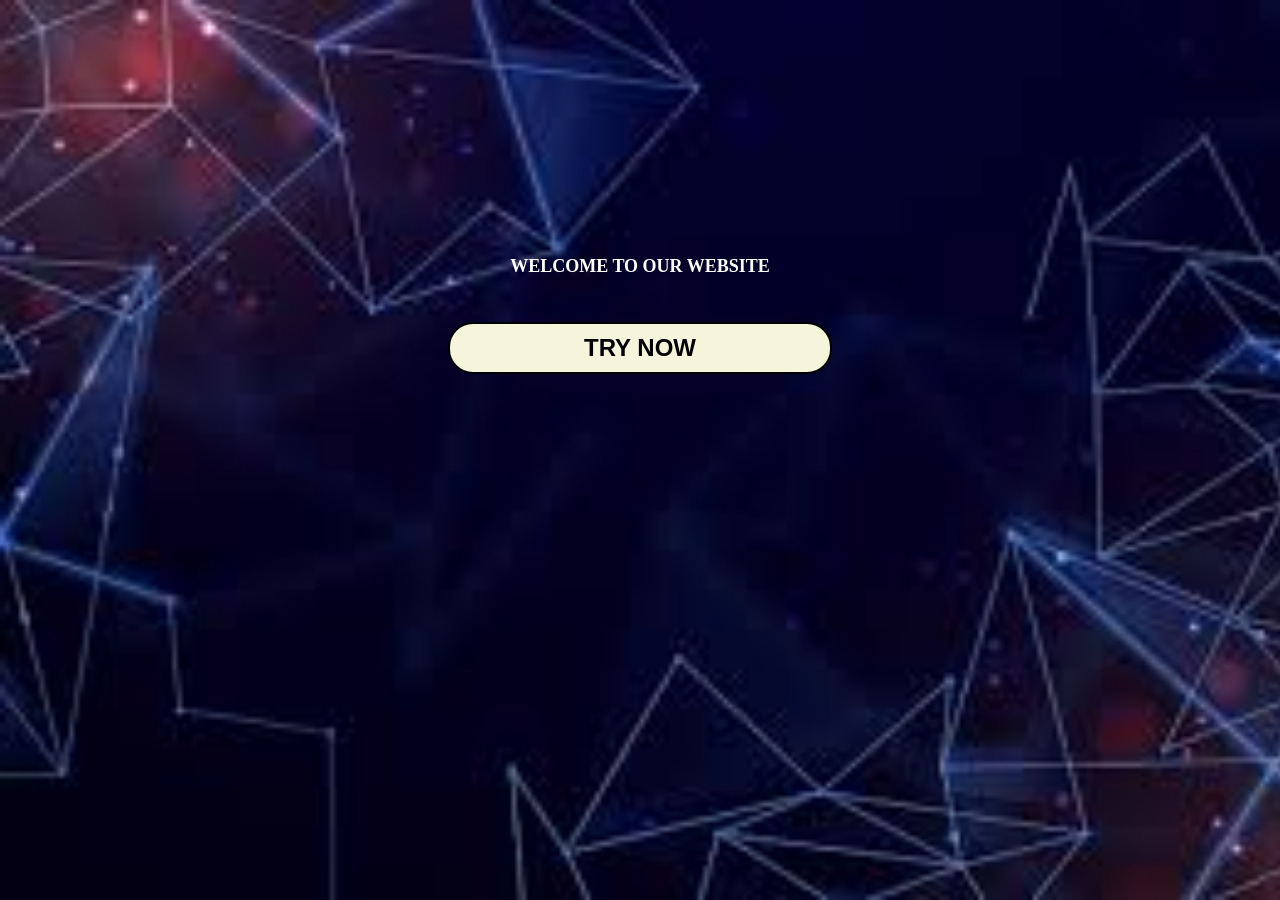
<file: Index.html>
<!DOCTYPE html>
<html lang="en">
<head>
    <meta charset="UTF-8">
    <meta name="viewport" content="width=device-width, initial-scale=1.0">
    <title>entrypage</title>
    <link rel="stylesheet" href="entry.css">
</head>
<body>
    
    
        <h2>WELCOME TO OUR WEBSITE</h2>
        
    <a href="login.html"></div><button for="get started"> TRY NOW </button></a>

        
    
</body>
</html>
</file>
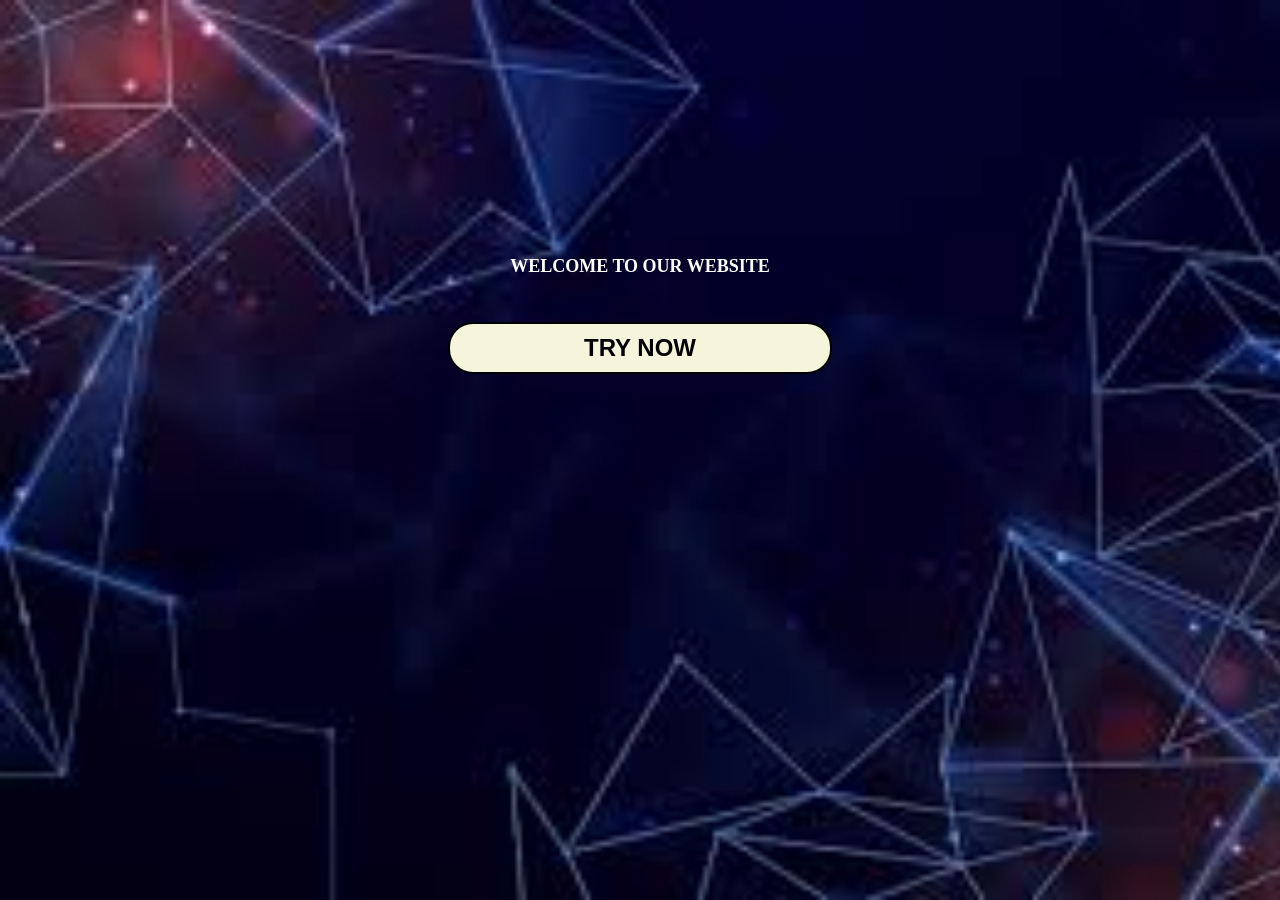
<file: entry.html>
<!DOCTYPE html>
<html lang="en">
<head>
    <meta charset="UTF-8">
    <meta name="viewport" content="width=device-width, initial-scale=1.0">
    <title>entrypage</title>
    <link rel="stylesheet" href="entry.css">
</head>
<body>
    
    
        <h2>WELCOME TO OUR WEBSITE</h2>
        
    <a href="login.html"></div><button for="get started"> TRY NOW </button></a>

        
    
</body>
</html>
</file>
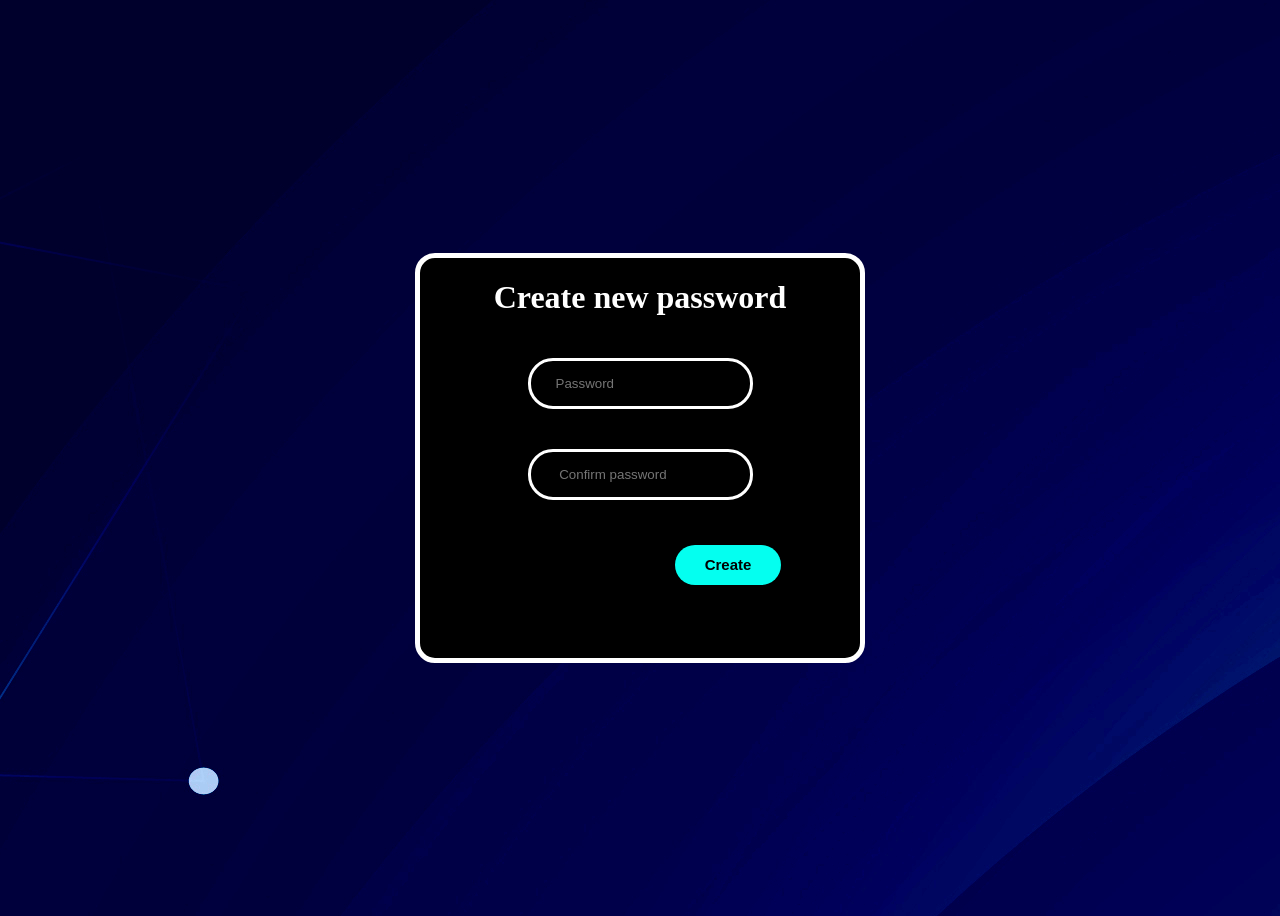
<file: forget.html>
<!DOCTYPE html>
<html lang="en">
<head>
    <meta charset="UTF-8">
    <meta name="viewport" content="width=device-width, initial-scale=1.0">
    <title>www.changepassword.com</title>
    <link rel="stylesheet" href="forget.css">
</head>
<body>
    <form>
        <h1>Create new password</h1>
        
            <input type="password" class="password" placeholder="Password" required><br>
        <input type="password" class="password" placeholder=" Confirm password" required><br>

        
        
        <div class="submit">
            <button class="btn">Create</button>
        </div>
            
        
        
    </form>
    
</body>
</html>
</file>
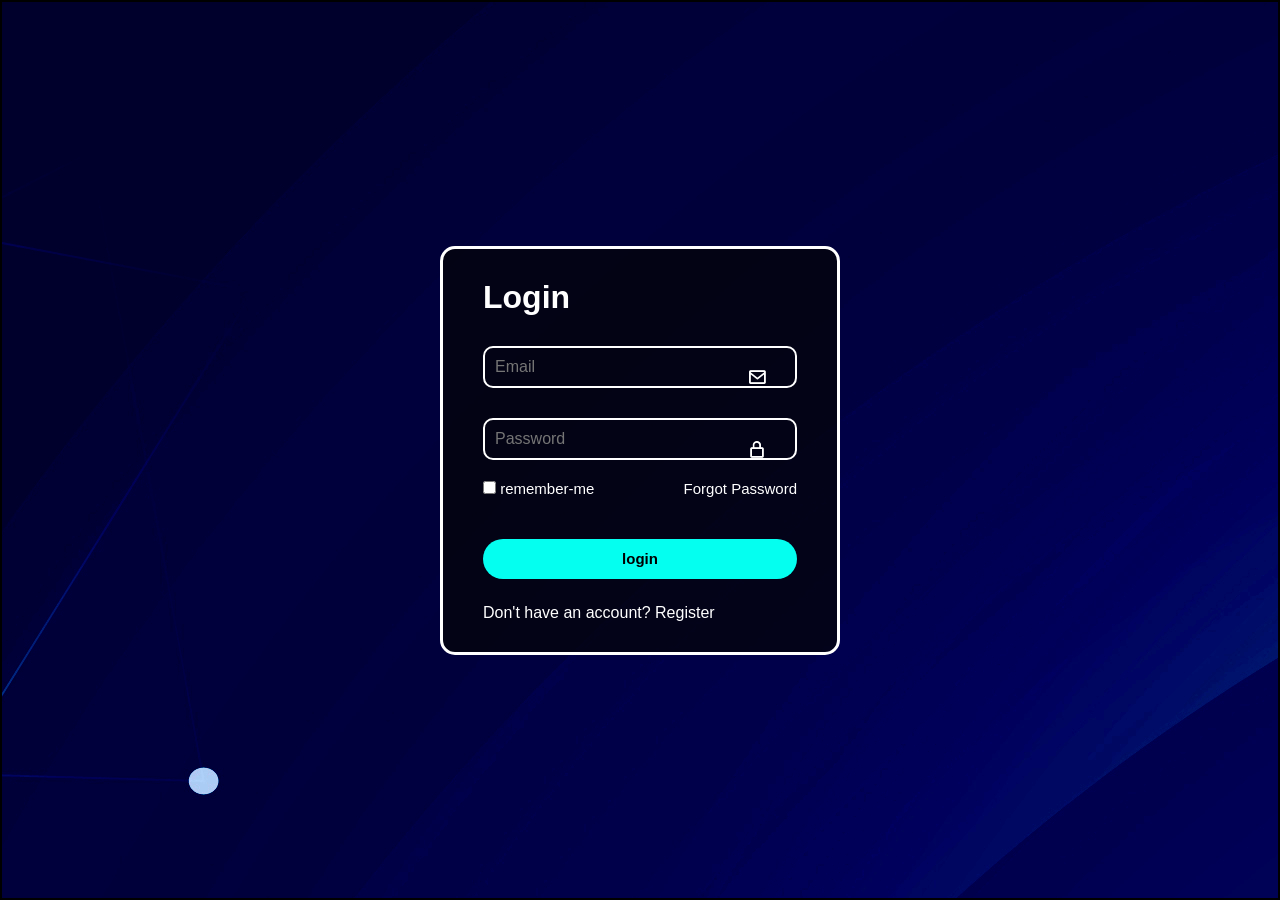
<file: login.html>
<!DOCTYPE html>
<html lang="en">
<head>
    <meta charset="UTF-8">
    <meta name="viewport" content="width=device-width, initial-scale=1.0">
    <title>www.login.co.ag</title>
    <link rel="stylesheet" href="login.css">
    <!--boxin icons-->
    <link href='https://unpkg.com/boxicons@2.1.4/css/boxicons.min.css' rel='stylesheet'>
</head>
<body>
    <div class="container">
        <form action="#">
            <h1>Login</h1>
            <div class="input-box">
                <input type="email" placeholder="Email" required>
                <i class="bx bx-envelope"></i>
            </div>

            <div class="input-box">
                <input type="password" placeholder="Password" required>
                <i class="bx bx-lock-alt"></i>

            </div>
                
    
            <div class="rm">
                <label for="#">
                    <input type="checkbox"> remember-me
                </label>
                <a href="forget.html">Forgot Password</a>
            </div>
            
                <button class="btn">login</button>
            
            
            <div class="register">
                <p>Don't have an account? <a href="signup.html">Register</a></p>
            </div>

        </form>
    </div>
       
</body>
</html>
</file>
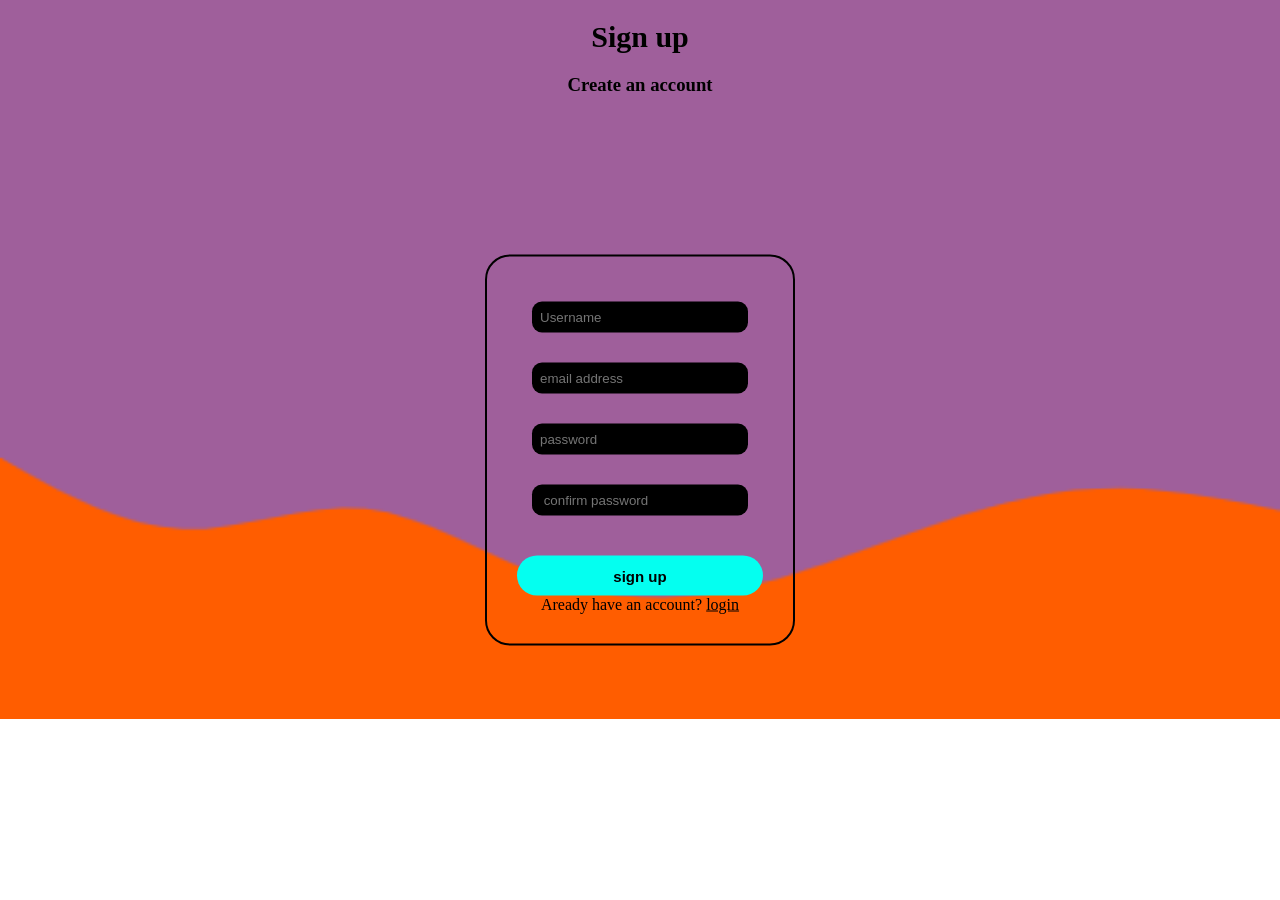
<file: signup.html>
<!DOCTYPE html>
<html lang="en">
<head>
    <meta charset="UTF-8">
    <meta name="viewport" content="width=device-width, initial-scale=1.0">
    <title>sign up</title>
    <link rel="stylesheet" href="sighnup.css">
    <link href='https://unpkg.com/boxicons@2.1.4/css/boxicons.min.css' rel='stylesheet'>

</head>
<body>
    
    <h1>Sign up</h1>
    <h3>Create an account</h3

<>
<form>

     <div class="user">
        
        <input type="text" placeholder="Username"  required><br>
    </div>

    <div class="user">
     
        <input type="email" placeholder="email address"  required><br>
        
    </div>
    <div class="user">
        
        <input type="password" placeholder="password"  required><br>
        
    </div>
    <div class="user">
        
        <input type="password" placeholder=" confirm password"  required><br>
    </div>
    <div class="submit">
        <input type="submit" class="input-submit" value="sign up"><br>
    </div>
        <span class="login">Aready have an account?  <a href="login.html">        login  </a> </span>

</form>

    
</body>
</html>
</file>
<file: entry.css>
body{
    background-image: url("entry.jpg");
    background-repeat: no-repeat;
    background-attachment: fixed;
    background-size: cover;
    text-align: center;
    margin: 20%;
    
}
h2{
    color: white;
    font-size: large;
    top: 20%;
}

button{
    border: 2px solid;
    padding: 10px 25px;
    border-radius: 25px;
    color: black;
    background-color: beige;
    font-size: 1.5em;
    font-weight: bold;
    text-align: center;
    width: 50%;
    margin: 30px;
}
button:hover {
    color: white;
    background-color: black;
    border: 3px solid #04fff0;
    box-shadow: 0 0 20px rgb(102, 255, 0);
}
}
body > a{
    url('data:image/svg+xml,<svg xmlns="http://www.w3.org/2000/svg" viewBox="0 0 20    0 200"><rect fill="%23E0FFF6" width="100%" height="100%"/><linearGradient id="a2"><stop offset="0" stop-color="%23FF156D" stop-opacity="0"></stop><stop offset="1" stop-color="%23FF156D"></stop></linearGradient><circle fill="none" stroke="url(%23a2)" stroke-width="15" stroke-linecap="round" stroke-dasharray="0 44 0 44 0 44 0 44 0 360" cx="100" cy="100" r="70" transform-origin="center"><animateTransform type="rotate" attributeName="transform" calcMode="discrete" dur="2" values="360;324;288;252;216;180;144;108;72;36" repeatCount="indefinite"></animateTransform></circle></svg>')


}
</file>
<file: forget.css>
body {
    background-image:url(login.png);
    text-align: center;
    display: flex;
    justify-content: center;
    align-items: center;
    min-height: 100vh;
    
}
h1 {
    color: white;
}

form {
    border: solid 5px white ;
    border-radius: 20px;
    width: 440px;
    height: 400px;
    
    background-color: black;

}
.password {
    padding: 15px 25px;
    margin: 20px;
    border: solid white;
    border-radius: 25px;
    color: white;
    background-color: black;
    text-align: left;
}
.submit {
    margin-left: 40%;
}
.btn {
    width: 40%;
    height: 40px;
    background: #04fff0;
    color: #000;
    border: none;
    outline: none;
    border-radius: 20px;
    font-size: 15px;
    font-weight: 600;
    margin-top: 25px;
    margin-left: 0%;
}

.btn:hover {
    border: 2px solid #04fff0;
    color: #fff;
    box-shadow: 0 0 20px blue;
    background-color: #000;
}
</file>
<file: login.css>
/* Robot */
@import url(https://fonts.googleapis.com/c ss?family=Roboto: 100, 100italic, 300, 300ital ic, regular, italic, 500, 500italic, 700, 700ita lic, 900, 900italic);

body {
    background-image: url(login.png);
    background-repeat: no-repeat;
    background-attachment: fixed;
    
}
* {
    margin: 0;
    padding: 0;
    box-sizing: border-box;
    text-decoration: none;
    font-family: "robot", sans-serif;

}
body {
    display: flex;
    justify-content: center;
    align-items: center;
    min-height: 100vh;
    border: 2px solid ;
    
    
   

}
.container {
    width: 400px;
    color: white;
    padding: 30px 40px;
    border: solid;
    border-radius: 15px;
    background: rgb(5, 5, 5,0.7);

}
.input-box {
    position: relative;
    width: 100%;
    height: 100%;
    margin: 30px 0;

}
.input-box > input {
    width: 100%;
    height: 100%;
    background: transparent;
    border: none;
    outline: none;
    border-radius: 10px;
    color: #fff;
    border: 2px solid white;
    font-size: 16px;
    padding: 10px;

}
.input-box > i {
    position: absolute;
    right: 20px;
    top: 50%;
    transform: translate(-50%);
    font-size: 20px;
}
.rm {
    display: flex;
    justify-content: space-between;
    font-size: 15px;
    margin: -10px 0 15px;
}
.rm > a {
    border-bottom: 2px solid transparent;
    color: white;

}
.rm > a:hover {
    border-bottom: 2px solid white;
    color: red;

}
.btn {
    width: 100%;
    height: 40px;
    background: #04fff0;
    color: #000;
    border: none;
    outline: none;
    border-radius: 20px;
    font-size: 15px;
    font-weight: 600;
    margin-top: 25px;
    cursor: pointer;
}
.btn:hover {
    background: transparent;
    border: 2px solid #04fff0;
    color: #fff;
    box-shadow: 0 0 20px blue;
}
.register {
    font-weight: 14px;
    margin-top: 25px;
}
.register p a {
    font-weight: 400;
    color: #fff;
}
.register p a:hover{ 
    border-bottom: 2px solid white;
    color: #000dff;
}
</file>
<file: sighnup.css>
body{
    background-image: url("wave-haikei.png");
    background-repeat: no-repeat;
    background-size: cover;
   
    
   
}
body > h1 {
    font-size: 30px;
    margin-bottom: 20px;
    color: black;
    text-align: center;
    padding: 30pxs;
    
    
}
h3 {
    text-align: center;
}

form{
    border: 2px solid ;
    border-radius: 25px;
    
    outline: none;
    position: absolute;
    top: 50%;
    left: 50%;
    transform: translate(-50%, -50%);
    padding: 30px; 
    text-align: center;
    background: transparent;
}
.user{
    
    padding: 15px;
    color: black;
    border-radius: 20px;
    background: bottom;
}
.user > input{
    
    padding: 8px;
    border-radius: 10px;
    border: none;
    background: black;
    color: white;
    width: 200px ;
}
.user > input:hover {
    background-color: aqua;
    color: white;
}
.submit {
    text-align: ;
    width: 100%;
}
.submit > input{
    width: 100%;
    height: 40px;
    background: #04fff0;
    color: #000;
    border: none;
    outline: none;
    border-radius: 20px;
    font-size: 15px;
    font-weight: 600;
    margin-top: 25px;
}
.submit > input:hover {
    background: transparent;
    border: 2px solid #04fff0;
    color: #fff;
    box-shadow: 0 0 20px blue;
}



.login > a {
    font-weight: 400;
    color: black;
    
}
.login > a:hover {
    border-bottom: 2px solid white;
    color: #000dff;
}
</file>
